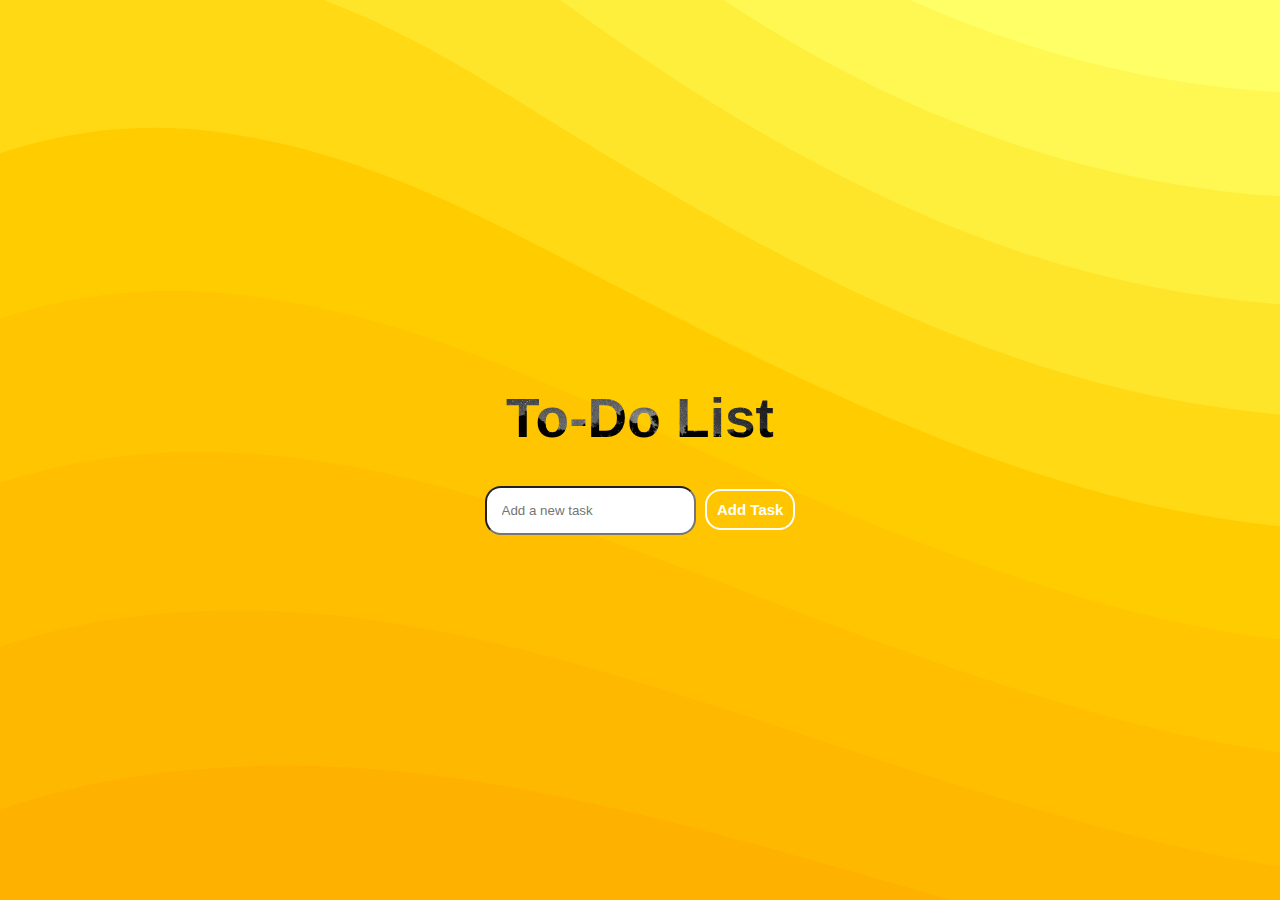
<file: task 2/index.html>
<!DOCTYPE html>
<html lang="en">
<head>
    <meta charset="UTF-8">
    <meta name="viewport" content="width=device-width, initial-scale=1.0">
    <link rel="stylesheet" href="style.css">
    <title>To-Do List App</title>
</head>
<body>
    <div class="container">
        
        <h1>To-Do List</h1>
        <input type="text" id="taskInput" placeholder="Add a new task">
        <button onclick="addTask()">Add Task</button>
        <ul id="taskList"></ul>
    </div>
    <script src="app.js"></script>
</body>
</html>
</file>
<file: task 2/style.css>
body {
    font-family: Arial, sans-serif;
    background-color: #f4f4f4;
    margin: 0;
    display: flex;
    justify-content: center;
    align-items: center;
    height: 100vh;
}

.container {
    text-align: center;
}

h1{
    font-size: 55px;
    font-weight:900;
    background-image: url(photo-1527843812948-a8c2ddd2fb68.avif);background-size: cover;
    background-position: center;
    background-clip: text;
    -webkit-background-clip: text;
    color: transparent;
}

input {
    padding: 15px;
    border-radius: 16px;
    margin-right: 5px;
}

button {
    color: white;
    font-size: 15px;
    font-weight: 600;
    border: 2px solid white !important;
    padding: 10px ;
    border-radius: 16px;
    background: transparent;
    cursor: pointer;
}

button:hover{
    background-color: black;
    color: white;
    border: 2px solid black !important;
    transition: 0.5s all; 
}

#deleteBtn{
    color: crimson;
    border: 2px solid crimson !important;
}

#deleteBtn:hover{
    background-color: crimson;
    color: white;
    transition: 0.5s all;
}

#editBtn{
    color: #659E38;
    border: 2px solid #659E38 !important;
}

#editBtn:hover{
    background-color: #659E38;
    color: white;
    transition: 0.5s all;
}

ul {

    list-style-type: none;
    padding: 0;
}

li {
    background-color: #fff;
    padding: 10px;
    margin: 5px 0;
    display: flex;
    border-radius: 5px;
    justify-content: space-between;
    align-items: center;
}

body{
    background-color: #ffaa00;
    background-image: url("data:image/svg+xml,%3Csvg xmlns='http://www.w3.org/2000/svg' width='100%25' height='100%25' viewBox='0 0 1600 800'%3E%3Cg %3E%3Cpath fill='%23ffb100' d='M486 705.8c-109.3-21.8-223.4-32.2-335.3-19.4C99.5 692.1 49 703 0 719.8V800h843.8c-115.9-33.2-230.8-68.1-347.6-92.2C492.8 707.1 489.4 706.5 486 705.8z'/%3E%3Cpath fill='%23ffb800' d='M1600 0H0v719.8c49-16.8 99.5-27.8 150.7-33.5c111.9-12.7 226-2.4 335.3 19.4c3.4 0.7 6.8 1.4 10.2 2c116.8 24 231.7 59 347.6 92.2H1600V0z'/%3E%3Cpath fill='%23ffbe00' d='M478.4 581c3.2 0.8 6.4 1.7 9.5 2.5c196.2 52.5 388.7 133.5 593.5 176.6c174.2 36.6 349.5 29.2 518.6-10.2V0H0v574.9c52.3-17.6 106.5-27.7 161.1-30.9C268.4 537.4 375.7 554.2 478.4 581z'/%3E%3Cpath fill='%23ffc500' d='M0 0v429.4c55.6-18.4 113.5-27.3 171.4-27.7c102.8-0.8 203.2 22.7 299.3 54.5c3 1 5.9 2 8.9 3c183.6 62 365.7 146.1 562.4 192.1c186.7 43.7 376.3 34.4 557.9-12.6V0H0z'/%3E%3Cpath fill='%23ffcc00' d='M181.8 259.4c98.2 6 191.9 35.2 281.3 72.1c2.8 1.1 5.5 2.3 8.3 3.4c171 71.6 342.7 158.5 531.3 207.7c198.8 51.8 403.4 40.8 597.3-14.8V0H0v283.2C59 263.6 120.6 255.7 181.8 259.4z'/%3E%3Cpath fill='%23ffd914' d='M1600 0H0v136.3c62.3-20.9 127.7-27.5 192.2-19.2c93.6 12.1 180.5 47.7 263.3 89.6c2.6 1.3 5.1 2.6 7.7 3.9c158.4 81.1 319.7 170.9 500.3 223.2c210.5 61 430.8 49 636.6-16.6V0z'/%3E%3Cpath fill='%23ffe529' d='M454.9 86.3C600.7 177 751.6 269.3 924.1 325c208.6 67.4 431.3 60.8 637.9-5.3c12.8-4.1 25.4-8.4 38.1-12.9V0H288.1c56 21.3 108.7 50.6 159.7 82C450.2 83.4 452.5 84.9 454.9 86.3z'/%3E%3Cpath fill='%23ffef3d' d='M1600 0H498c118.1 85.8 243.5 164.5 386.8 216.2c191.8 69.2 400 74.7 595 21.1c40.8-11.2 81.1-25.2 120.3-41.7V0z'/%3E%3Cpath fill='%23fff852' d='M1397.5 154.8c47.2-10.6 93.6-25.3 138.6-43.8c21.7-8.9 43-18.8 63.9-29.5V0H643.4c62.9 41.7 129.7 78.2 202.1 107.4C1020.4 178.1 1214.2 196.1 1397.5 154.8z'/%3E%3Cpath fill='%23ffff66' d='M1315.3 72.4c75.3-12.6 148.9-37.1 216.8-72.4h-723C966.8 71 1144.7 101 1315.3 72.4z'/%3E%3C/g%3E%3C/svg%3E");
    background-attachment: fixed;
    background-size: cover;
}
</file>
